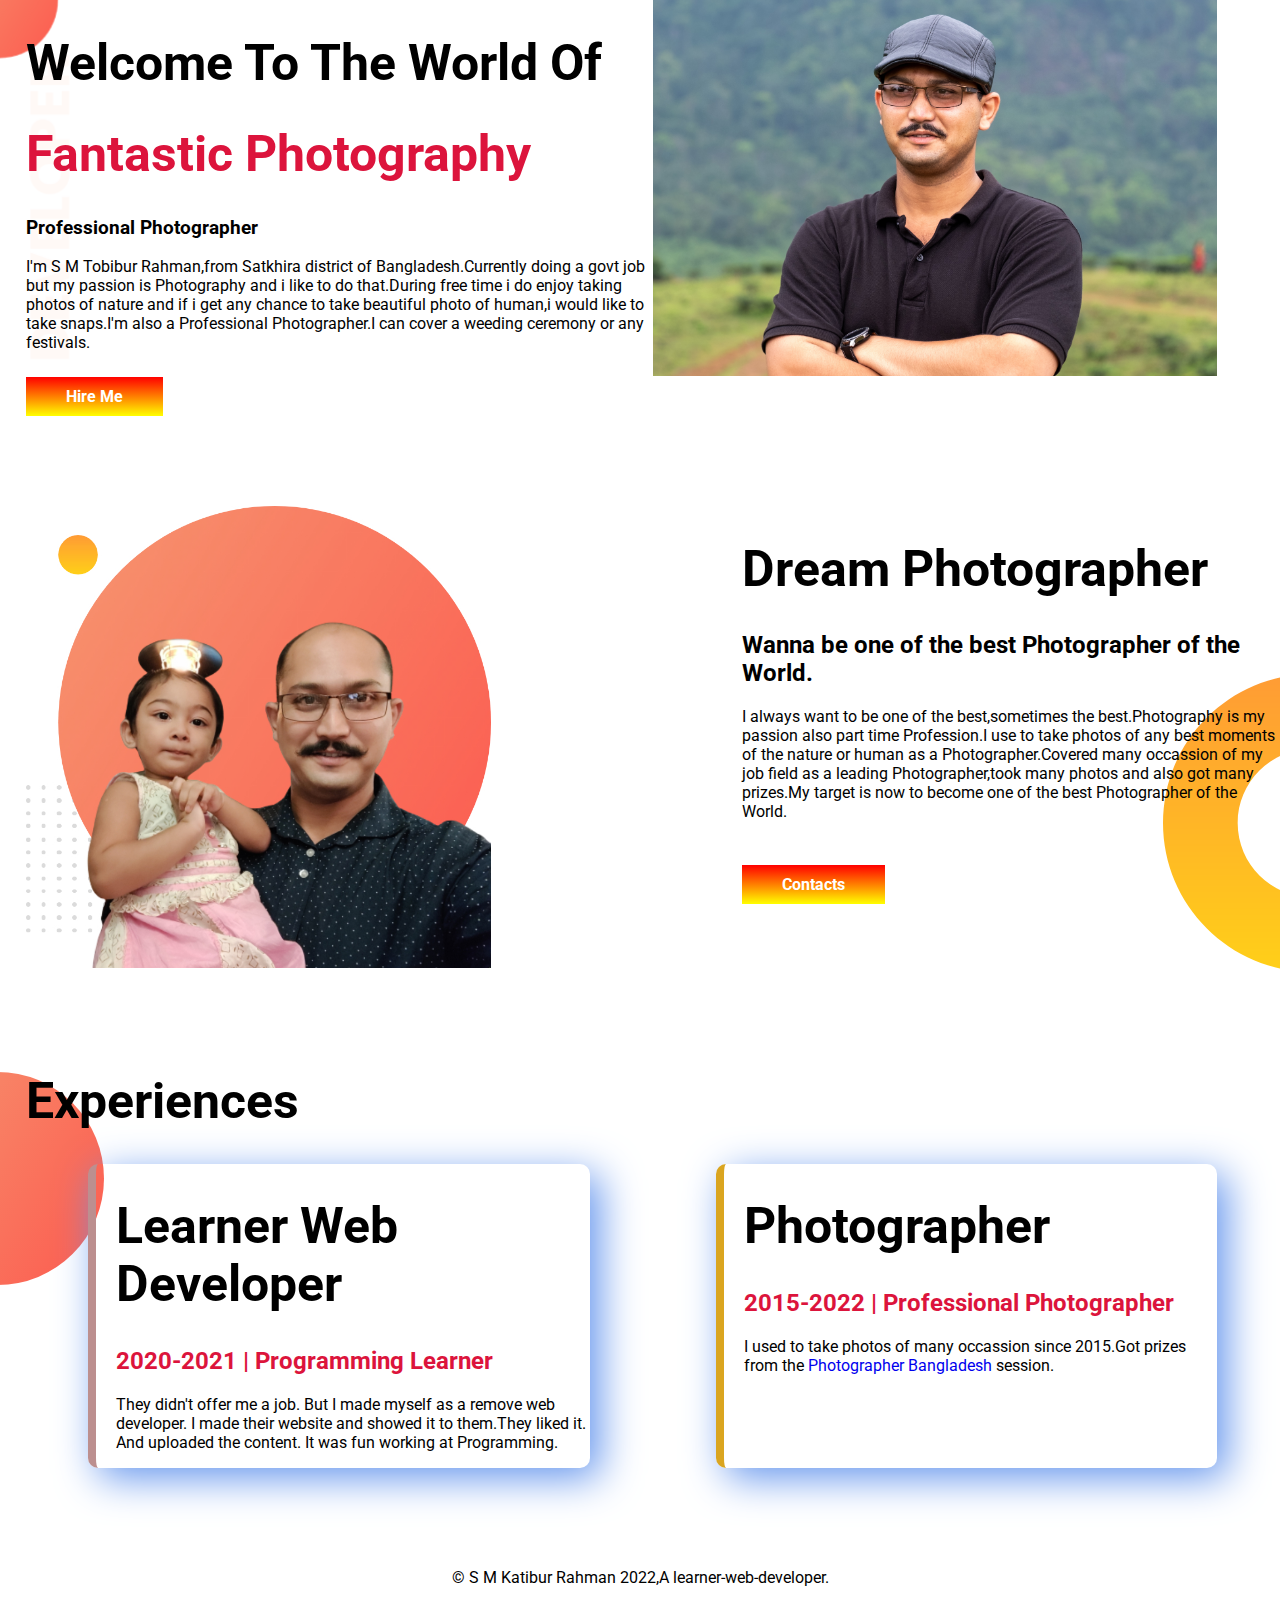
<file: index.html>
<!DOCTYPE html>
<html lang="en">

<head>
    <meta charset="UTF-8">
    <meta http-equiv="X-UA-Compatible" content="IE=edge">
    <meta name="viewport" content="width=device-width, initial-scale=1.0">
    <title>Photography By Tobibur</title>
    <link rel="shortcut icon" href="images/images.jpg" type="image/x-icon">
    <link rel="preconnect" href="https://fonts.googleapis.com">
    <link rel="preconnect" href="https://fonts.gstatic.com" crossorigin>
    <link href="https://fonts.googleapis.com/css2?family=Roboto:ital@1&display=swap" rel="stylesheet">
    <link rel="stylesheet" href="style.css">
</head>

<body>
    <section class="first">
        <div class="half-width">
            <h1>Welcome To The World Of</h1>
            <h1><span>Fantastic Photography</span></h1>
            <h3>Professional Photographer</h3>
            <p>I'm S M Tobibur Rahman,from Satkhira district of Bangladesh.Currently doing a govt job but my passion is
                Photography and i like to do that.During free time i do enjoy taking photos of nature and if i get any
                chance to take beautiful photo of human,i would like to take snaps.I'm also a Professional
                Photographer.I can cover a weeding ceremony or any festivals.</p><br>
            <a class="link-button" target="_blank" href="mailto:tobiburrahmansazal@gmail.com"><b>Hire Me</b></a>
        </div>
        <div class="half-width">
            <img src="images/DSCF1429.jpg" alt="">
        </div>
    </section>
    <section class="second">
        <div class="half-width-img">
            <img src="images/my-bg (3).jpg" alt="">
        </div>

        <div class="half-width">
            <h1>Dream Photographer</h1>
            <h2>Wanna be one of the best Photographer of the World.</h2>
            <p>I always want to be one of the best,sometimes the best.Photography is my passion also part time
                Profession.I use to take photos of any best moments of the nature or human as a Photographer.Covered
                many occassion of my job field as a leading Photographer,took many photos and also got many prizes.My
                target is now to become one of the best Photographer of the World.</p><br><br>
            <a class="link-button" target="_blank" href="html/contacts.html"><b>Contacts</b></a>
        </div>
    </section>

    <section class="third">
        <h1 id="ex">Experiences</h1>
        <div class="flex">
            <div class="ex-items" id="web">
                <h1>Learner Web Developer</h1>
                <h2><span>2020-2021 | Programming Learner</span></h2>
                <p>
                    They didn't offer me a job. But I made myself as a remove web developer. I made their website and
                    showed it to them.They
                    liked it. And uploaded the content. It was fun working at Programming.
                </p>
            </div>
            <div class="ex-items" id="photo">
                <h1>Photographer</h1>
                <h2><span>2015-2022 | Professional Photographer</span></h2>
                <p>I used to take photos of many occassion since 2015.Got prizes from the <span><a class="link-button3"
                            target="_blank"
                            href="https://photocontestdeadlines.com/photo-contest-list/dhaka-international-photo-awards/">Photographer
                            Bangladesh</a></span> session.</p>
            </div>
        </div>
    </section>
</body>
<footer>© S M Katibur Rahman 2022,A learner-web-developer.</footer>

</html>
</file>
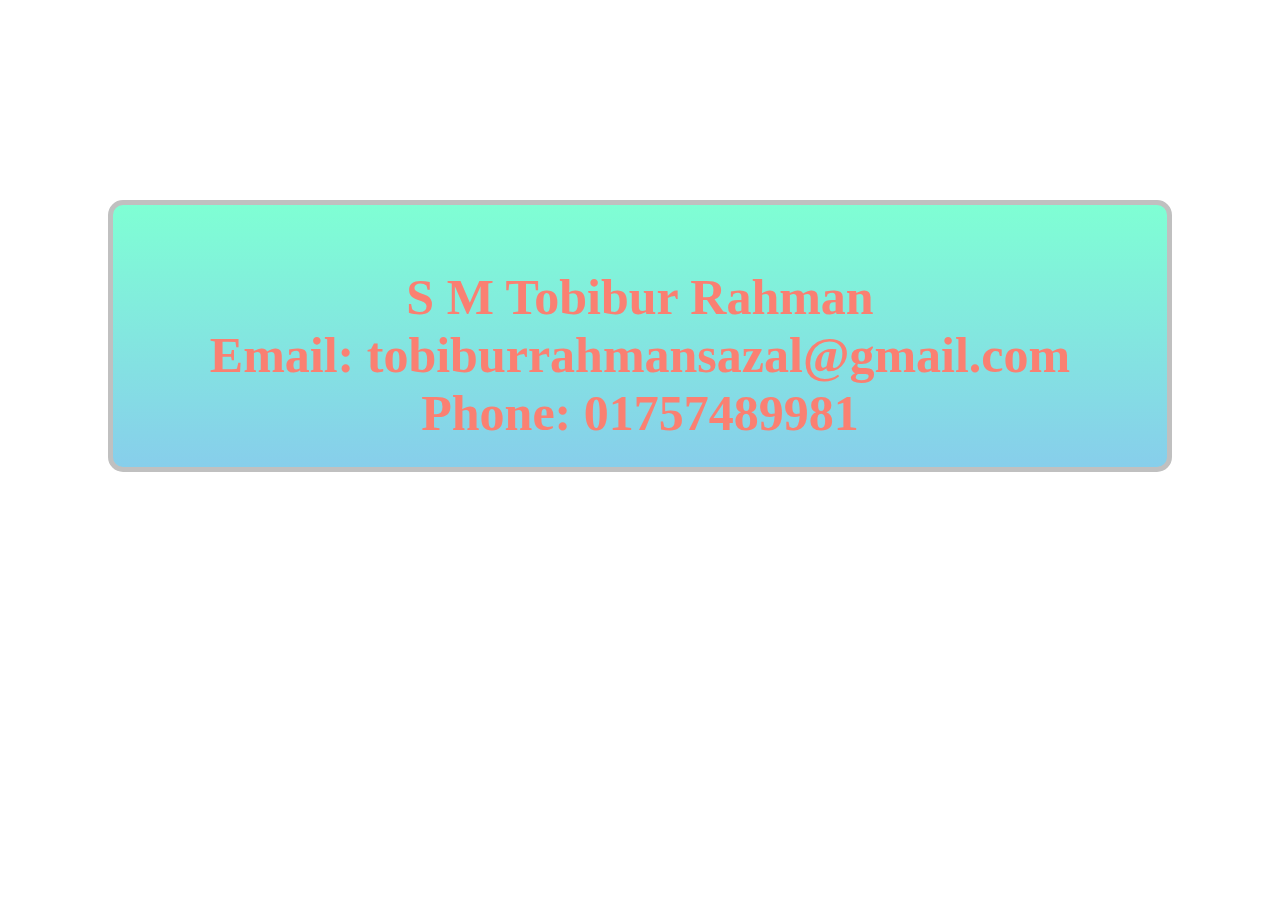
<file: html/contacts.html>
<!DOCTYPE html>
<html lang="en">

<head>
    <meta charset="UTF-8">
    <meta http-equiv="X-UA-Compatible" content="IE=edge">
    <meta name="viewport" content="width=device-width, initial-scale=1.0">
    <title>Contacts</title>
    <link rel="shortcut icon" href="images.jpg" type="image/x-icon">
    <link rel="preconnect" href="https://fonts.googleapis.com">
    <link rel="preconnect" href="https://fonts.gstatic.com" crossorigin>
    <link href="https://fonts.googleapis.com/css2?family=Roboto:ital@1&display=swap" rel="stylesheet">
    <style>
        h1 {
            font-size: 50px;
            text-align: center;
            color: salmon;
            background: linear-gradient(aquamarine, skyblue);
            padding-top: 5%;
            padding-bottom: 2%;
            border: 5px solid silver;
            border-radius: 15px;
            margin-left: 100px;
            margin-right: 100px;
            margin-top: 200px;
        }
    </style>

</head>

<body>
    <h1>S M Tobibur Rahman <br>
        Email: tobiburrahmansazal@gmail.com <br>
        Phone: 01757489981</h1>
</body>

</html>
</file>
<file: style.css>
body {
    font-family: 'Roboto', sans-serif;
    margin: 0%;
}

span {
    color: crimson;
}

h1 {
    font-size: 50px;
}

.link-button {
    text-decoration: none;
    padding: 10px 40px;
    color: white;
    background-image: linear-gradient(red, yellow);
}

.first {
    display: flex;
    padding-left: 2%;
    background-image: url(images/top-banner.png);
    background-repeat: no-repeat;
    margin-bottom: 100px;
}

.half-width {
    width: 50%;
}

.half-width img {
    width: 90%;
}

.half-width-img img {
    width: 65%;
}

.second {
    display: flex;
    padding-left: 2%;
    background-image: url(images/dream-bg.png);
    background-position: right bottom;
    background-repeat: no-repeat;
    margin-bottom: 100px;
}

.third {
    background-image: url(images/exp-bg.png);
    background-position: top-left;
    background-repeat: no-repeat;
    margin-bottom: 100px;
}

.flex {
    display: flex;
    padding-left: 2%;
    margin bottom: 100px;
}

#ex {
    padding-left: 2%;
}

.ex-items {
    width: 40%;
    margin-left: 5%;
    margin-right: 5%;
    padding-left: 20px;
    border-radius: 10px;
    box-shadow: 10px 10px 40px cornflowerblue;
}

#web {
    border-left: 8px solid rosybrown;
}

#photo {
    border-left: 8px solid goldenrod;
}

.link-button3 {
    text-decoration: none;
}

footer {
    text-align: center;
    margin-bottom: 2%;
}
</file>
